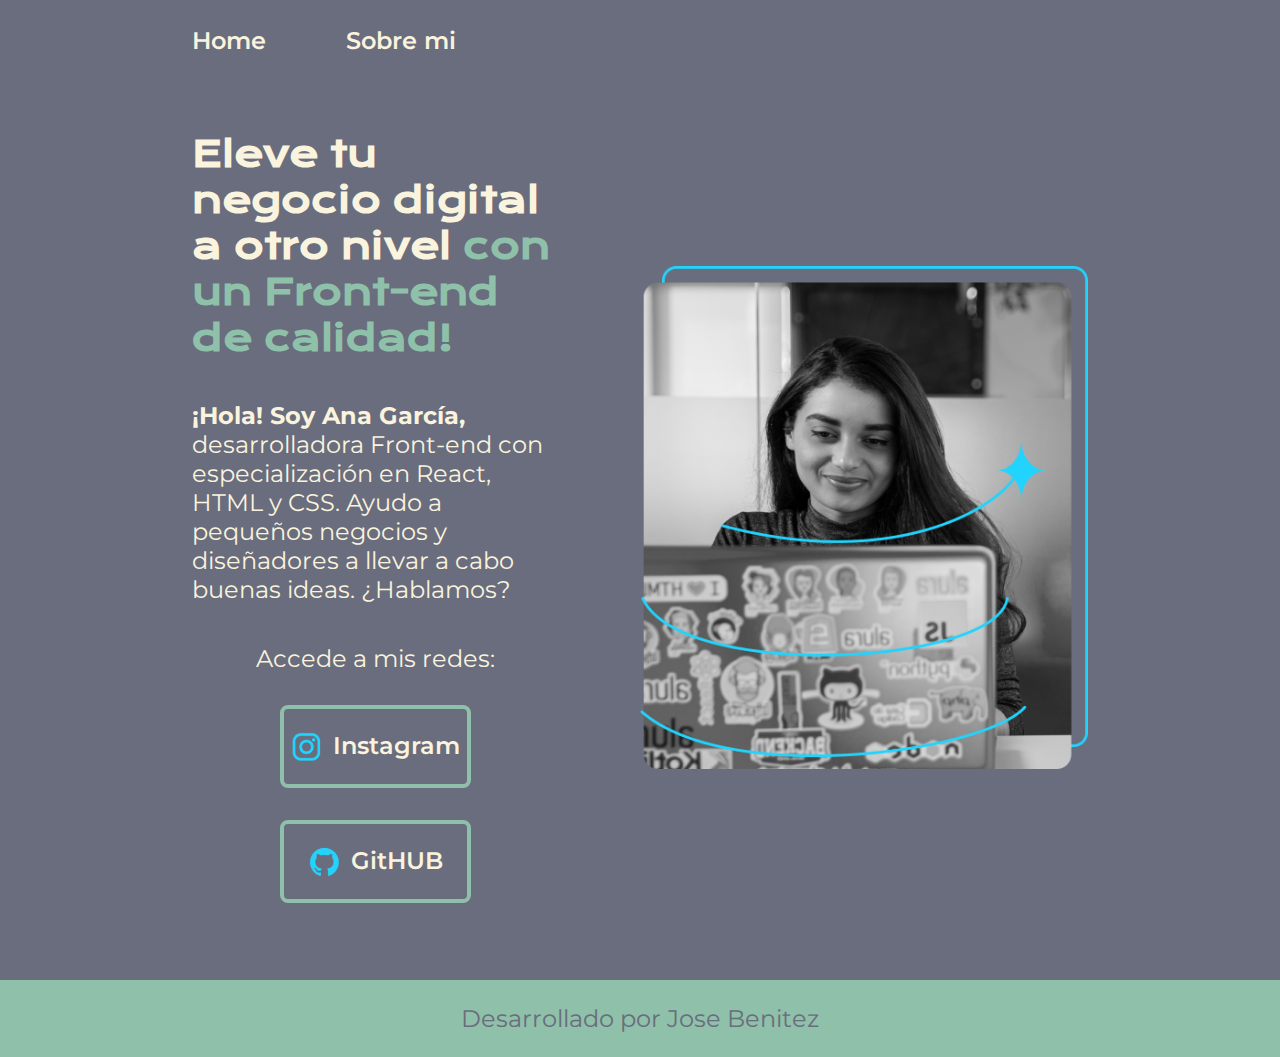
<file: index.html>
<!DOCTYPE html>
<html lang="es-mx">
<head>
    <meta charset="UTF-8">
    <meta name="viewport" content="width=device-width, initial-scale=1.0">
    <title>Portafolio</title>
    <link rel="stylesheet" href="styles/style.css">
</head>
<body>
    <header class="header">
        <nav class="header__menu">
            <a class="header__menu__link" href="index.html">Home</a>
            <a class="header__menu__link" href="about.html">Sobre mi</a>
        </nav>
    </header>
    <main class="presentacion">
        <section class="presentacion__contenido">
            <h1 class="presentacion__contenido__titulo">
                Eleve tu negocio digital a otro nivel 
                <strong class="titulo-destaque">con un Front-end de calidad!
                </strong>
            </h1>
             <p class="presentacion__contenido__texto">
                <strong>¡Hola! Soy Ana García,</strong> desarrolladora Front-end con especialización en React, HTML y CSS. 
             Ayudo a pequeños negocios y diseñadores a llevar a cabo buenas ideas. ¿Hablamos?
            </p>
            <div class="presentacion__enlaces">
                <h2 class="presentacion__enlaces_subtitulos">Accede a mis redes: </h2>
                <a class='presentacion__enlaces__link' href="https://www.instagram.com/quintosiete/">
                    <img src="./assets/instagram.png">
                    Instagram</a>
                <a class='presentacion__enlaces__link' href="https://github.com/dashboard">
                    <img src="./assets/github.png">
                    GitHUB</a>
            </div>
        </section>
        <img class="presentacion__imagen"src="./assets/Imagem.png" alt="Imagen de Ana García trabajando">
    </main>
    <footer class="footer">
        <p>Desarrollado por Jose Benitez</p>
    </footer>
</body>
</html>
</file>
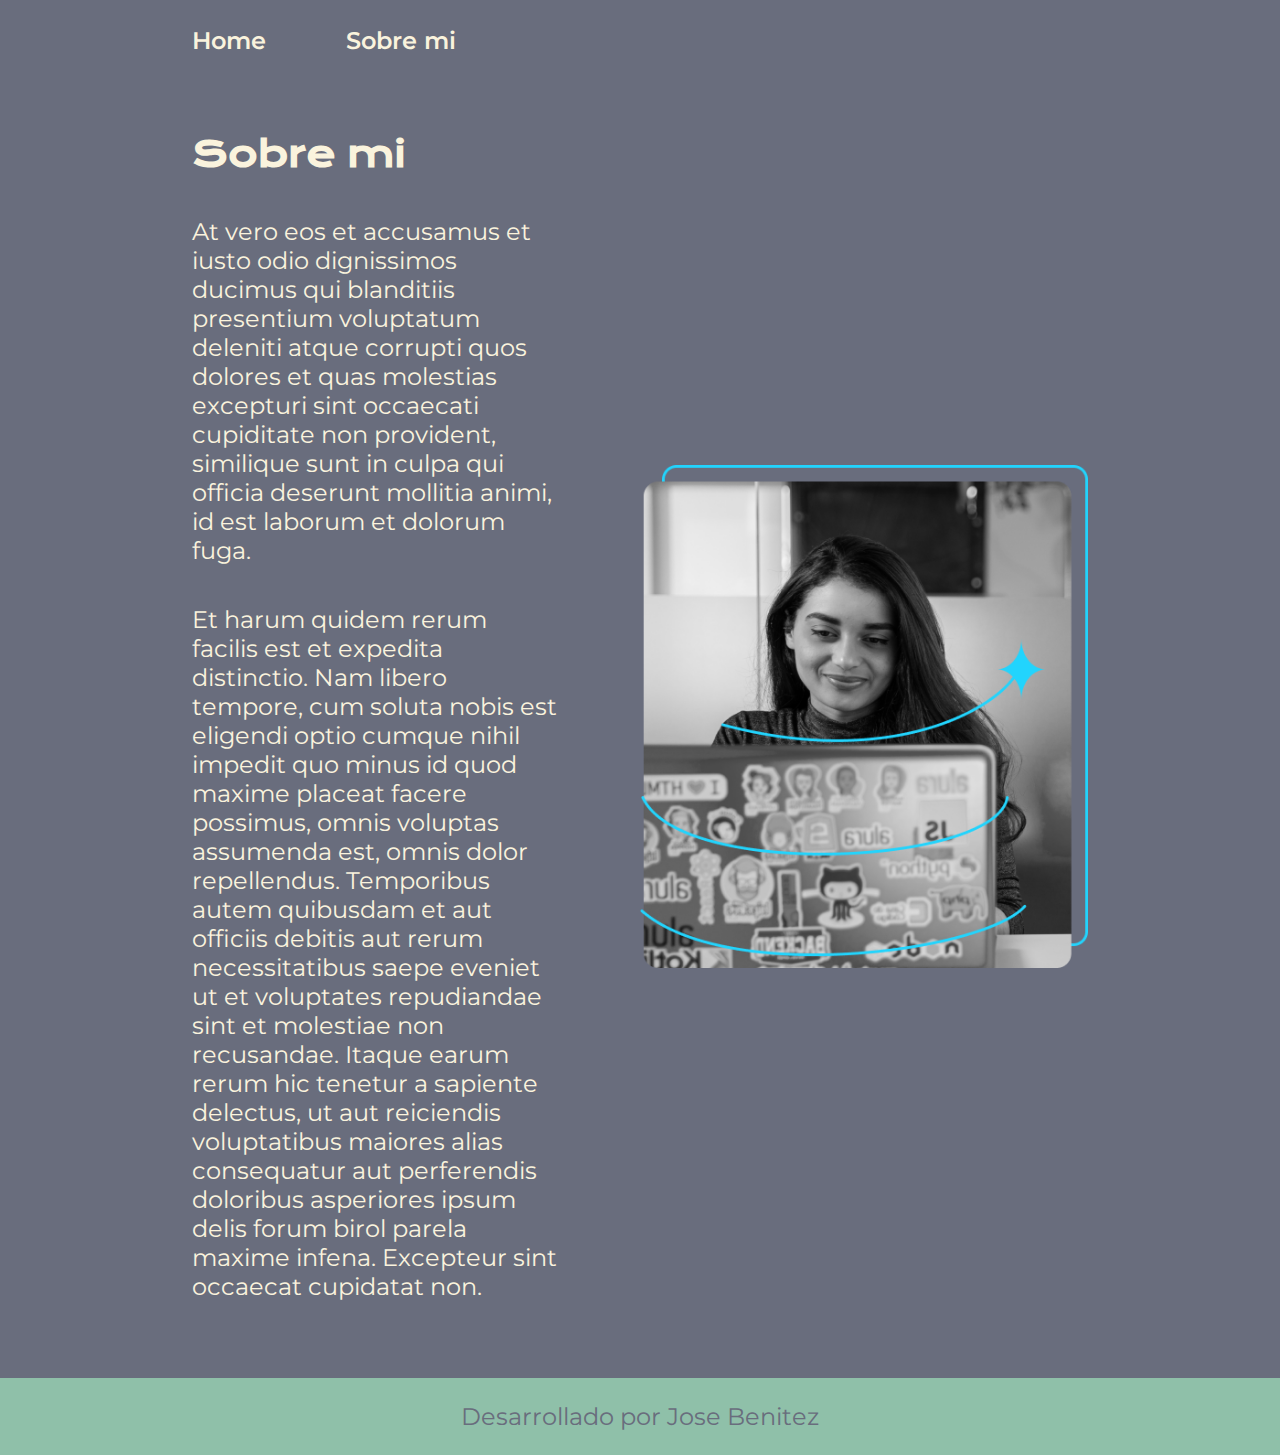
<file: about.html>
<!DOCTYPE html>
<html lang="es-mx">
<head>
    <meta charset="UTF-8">
    <meta name="viewport" content="width=device-width, initial-scale=1.0">
    <title>Sobre mi</title>
    <link rel="stylesheet" href="styles/style.css">
<body>
    <header class="header">
        <nav class="header__menu">
            <a class="header__menu__link" href="index.html">Home</a>
            <a class="header__menu__link" href="about.html">Sobre mi</a>
        </nav>
    </header>
    <main class="presentacion">

        <section class="presentacion__contenido">
            <h1 class="presentacion__contenido__titulo">Sobre mi</h1>
            <p class="presentacion__contenido__texto">At vero eos et accusamus et iusto odio dignissimos ducimus qui blanditiis presentium voluptatum deleniti atque corrupti quos dolores et quas molestias excepturi sint occaecati cupiditate non provident, similique sunt in culpa qui officia deserunt
                mollitia animi, id est laborum et dolorum fuga.</p>
            <p class="presentacion__contenido__texto">Et harum quidem rerum facilis est et expedita distinctio. Nam libero tempore, cum soluta nobis est eligendi optio cumque
                nihil impedit quo minus id quod maxime placeat facere possimus, omnis voluptas assumenda est, omnis dolor repellendus.
                Temporibus autem quibusdam et aut officiis debitis aut rerum necessitatibus saepe eveniet ut et voluptates repudiandae sint et
                molestiae non recusandae. Itaque earum rerum hic tenetur a sapiente delectus, ut aut reiciendis voluptatibus maiores alias
                consequatur aut perferendis doloribus asperiores ipsum delis forum birol parela maxime infena. Excepteur sint occaecat
                cupidatat non.</p>
        </section>
        <img class="presentacion__imagen" src="./assets/Imagem.png" alt="Imagen de Ana García trabajando">

    </main>
    <footer class="footer">
        <p>Desarrollado por Jose Benitez</p>
    </footer>
</body>
</html>
</file>
<file: styles/style.css>
@import url('https://fonts.googleapis.com/css2?family=Krona+One&family=Montserrat:ital,wght@0,100..900;1,100..900&display=swap');

:root{
    --color-primario: #696D7D; /*Color del Fondo*/
    --color-secundario: #FAF3DD; /*Color del Texto*/
    --color-terciario: #8FC0A9; /*Color del Titulo y footer*/
    --color-hover: #8FC0A9; /*Color del Hover*/

    --fuente-montserrat: "Montserrat", sans-serif; /*Fuente de texto*/
    --fuente-krona: "Krona One", sans-serif;  /*Fuente de titulos*/
}

*{
    padding: 0;
    margin: 0;
}

body{
    box-sizing: border-box;
    background-color: var(--color-primario);
    color: var(--color-secundario);
}

.header{  /*Hace que los botones se alineen con el texto*/
    padding: 2% 0% 0% 15%;
}

.header__menu{  /*Esta permite separar los botones*/
    display: flex;
    gap: 80px;
}

.header__menu__link{  /*Esta permite dar formato al texto de los enlaces*/
    font-family: var(--fuente-montserrat);
    font-size: 1.5rem;
    font-weight: 600;
    color: var(--color-secundario);
    text-decoration: none;
}

.presentacion{
    padding: 6% 15%;
    display: flex;
    align-items: center;
    justify-content: space-between;
    gap: 82px;
}

.presentacion__contenido{
    width: 50%;
    display: flex;
    flex-direction: column;
    gap: 40px;
}

.presentacion__contenido__titulo{
    font-size: 2.25rem;
    font-family: var(--fuente-krona);
}

.titulo-destaque{
    color: var(--color-terciario)
}

.presentacion__contenido__texto{
    font-size: 1.5rem;
    font-family: var(--fuente-montserrat)
}

.presentacion__enlaces{
    display: flex;
    justify-content: space-between;
    flex-direction: column;
    align-items: center;
    gap: 32px
}

.presentacion__enlaces_subtitulos{
    font-family: var(--fuente-montserrat);
    font-size: 1.5rem;
    font-weight: 400;
}

.presentacion__enlaces__link{
    width: 50%;
    text-align: center;
    border-radius: 8px;
    font-size: 1.5rem;
    font-weight: 600;
    padding: 21.5px 0;
    text-decoration: none;
    color: var(--color-secundario);
    font-family: var(--fuente-montserrat);
    border: 4px solid var(--color-terciario);
    display: flex;
    justify-content: center;
    gap: 10px;
}

.presentacion__enlaces__link:hover{ /*para cambiar los botones de color*/
    background-color: var(--color-hover);
}

.presentacion__imagen{
    width: 50%;
}

.footer{
    background-color: var(--color-terciario);
    padding: 24px;
    color: var(--color-primario);
    text-align: center;
    font-family: var(--fuente-montserrat);
    font-size: 1.5rem;
    font-weight: 400;
}

@media (max-width: 1200px){

    .header{
        padding: 10%;
    }

    .header__menu{
        justify-content: center;
    }

    .presentacion{
        flex-direction: column-reverse;
        padding: 5%;
    }

    .presentacion__contenido{
        width: auto;
    }

}
</file>
